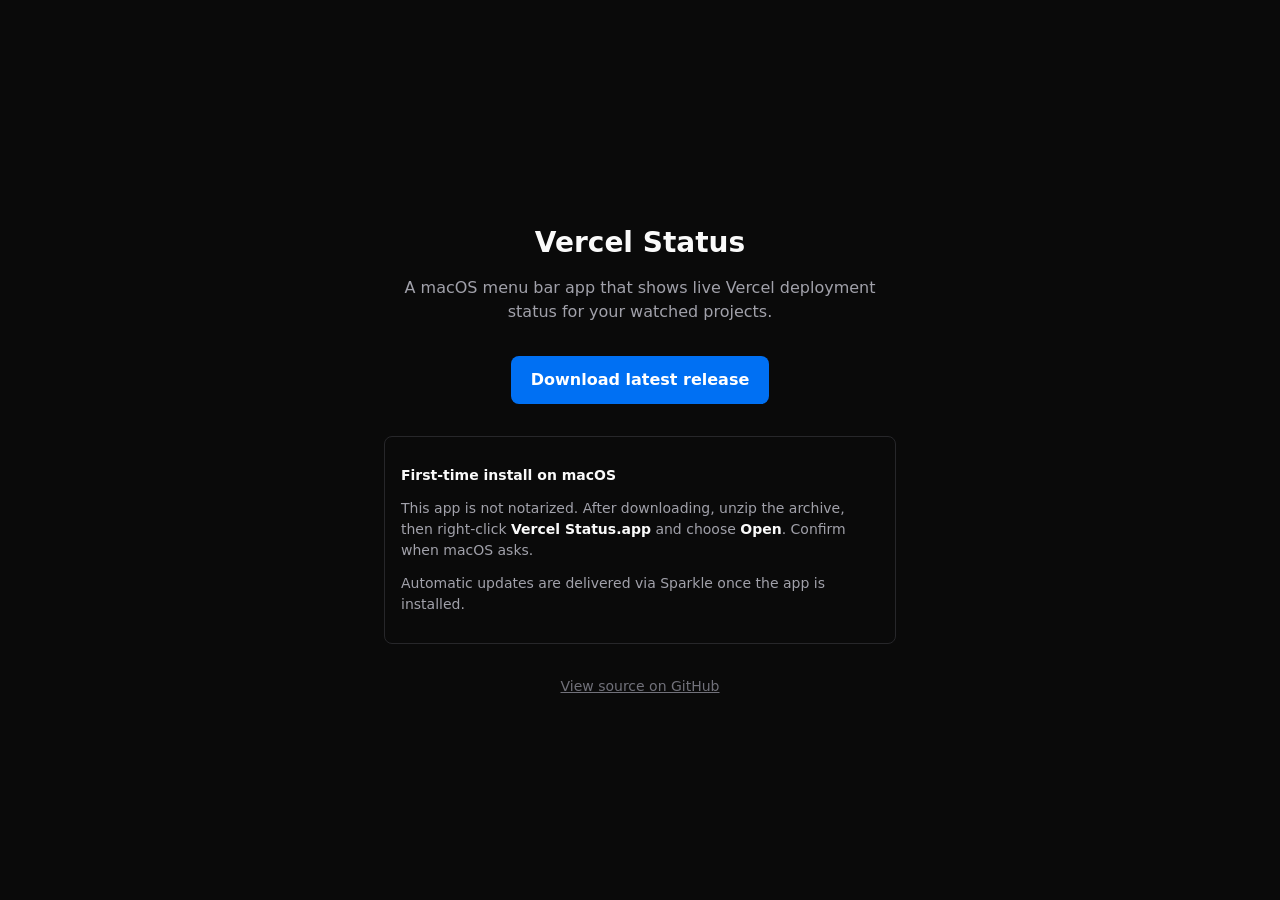
<file: web/index.html>
<!DOCTYPE html>
<html lang="en">
  <head>
    <meta charset="utf-8" />
    <meta name="viewport" content="width=device-width, initial-scale=1" />
    <title>Vercel Status</title>
    <style>
      :root {
        color-scheme: light dark;
        font-family: system-ui, -apple-system, BlinkMacSystemFont, "Segoe UI", sans-serif;
        line-height: 1.5;
      }
      body {
        margin: 0;
        min-height: 100vh;
        display: grid;
        place-items: center;
        background: #0a0a0a;
        color: #fafafa;
      }
      main {
        max-width: 32rem;
        padding: 2rem;
        text-align: center;
      }
      h1 {
        font-size: 1.75rem;
        margin-bottom: 0.5rem;
      }
      p {
        color: #a1a1aa;
        margin: 0.75rem 0;
      }
      a.button {
        display: inline-block;
        margin-top: 1.25rem;
        padding: 0.75rem 1.25rem;
        border-radius: 0.5rem;
        background: #0070f3;
        color: #fff;
        text-decoration: none;
        font-weight: 600;
      }
      a.button:hover {
        background: #0060df;
      }
      .note {
        margin-top: 2rem;
        padding: 1rem;
        border: 1px solid #27272a;
        border-radius: 0.5rem;
        font-size: 0.875rem;
        text-align: left;
      }
      .note strong {
        color: #fafafa;
      }
      footer {
        margin-top: 2rem;
        font-size: 0.875rem;
      }
      footer a {
        color: #71717a;
      }
    </style>
  </head>
  <body>
    <main>
      <h1>Vercel Status</h1>
      <p>A macOS menu bar app that shows live Vercel deployment status for your watched projects.</p>
      <a class="button" href="https://github.com/asitkhanda/toast/releases/latest">Download latest release</a>
      <div class="note">
        <p><strong>First-time install on macOS</strong></p>
        <p>
          This app is not notarized. After downloading, unzip the archive, then right-click
          <strong>Vercel Status.app</strong> and choose <strong>Open</strong>. Confirm when macOS asks.
        </p>
        <p>Automatic updates are delivered via Sparkle once the app is installed.</p>
      </div>
      <footer>
        <a href="https://github.com/asitkhanda/toast">View source on GitHub</a>
      </footer>
    </main>
  </body>
</html>
</file>
